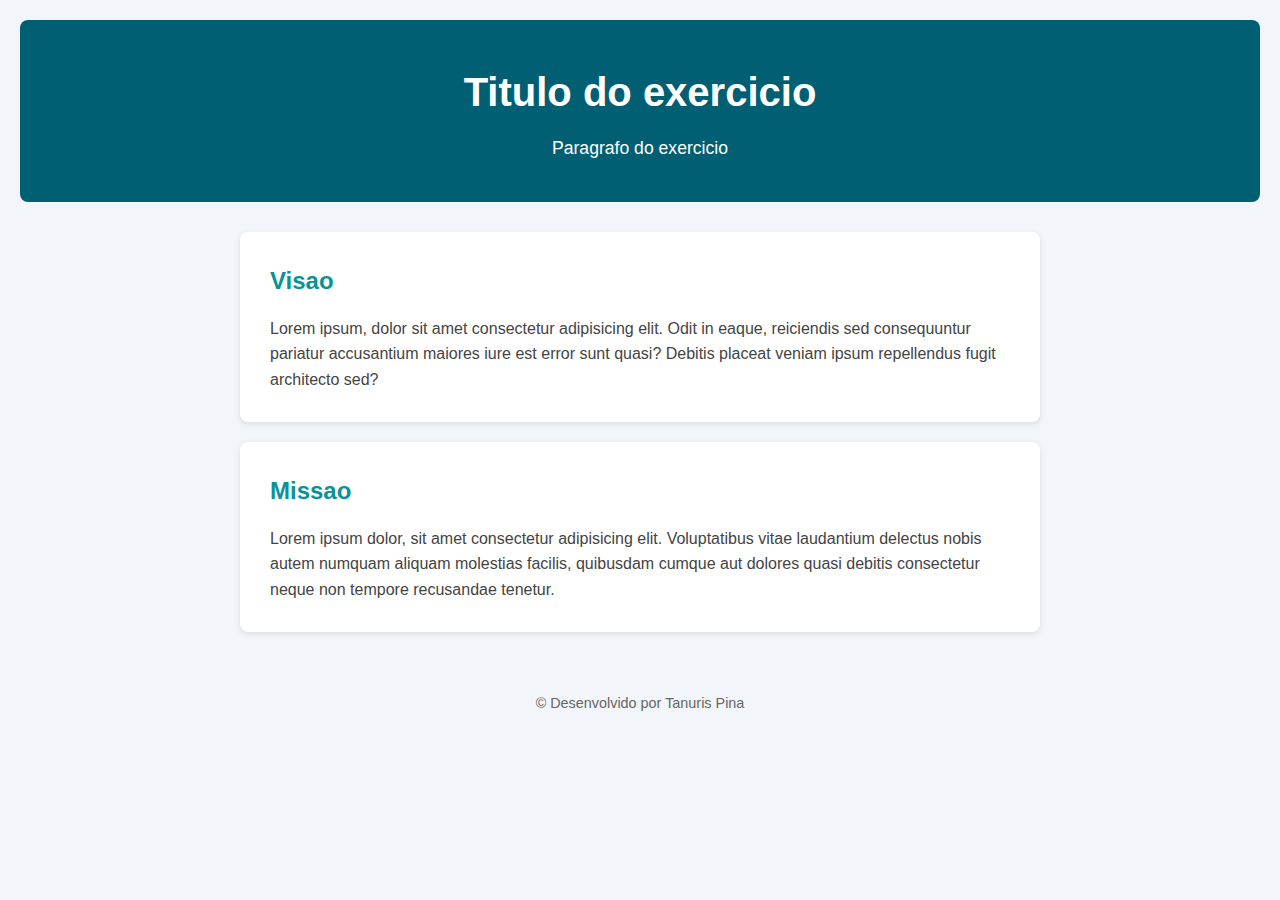
<file: Modulo2/listaexercicios03/ex001/index.html>
<!-- 1. Crie um arquivo chamado index.html e monte nele a seguinte estrutura usando
sempre tags semânticas:
- Um <header> contendo um <h1> (título) e um <p> (parágrafo) introdutório.
- Um <main> dividido em duas subseções:
- Seção “Missão” com <h2> e <p>.
- Seção “Visão” com <h2> e <p>.
- Um <footer> com um <p> de copyright. -->

    <!DOCTYPE html>
    <html lang="pt-br">
    <head>
        <meta charset="UTF-8">
        <meta name="viewport" content="width=device-width, initial-scale=1.0">
        <link rel="stylesheet" href="main.css">
        <title>Desenvolvimento Web Basico - Ex 001.</title>
    </head>
    <body>
        <header>
            <h1>Titulo do exercicio</h1>
            <p>Paragrafo do exercicio</p>
        </header>
        <main>
            <section>
                <h2>Visao</h2>
                    <p>Lorem ipsum, dolor sit amet consectetur adipisicing elit. Odit in eaque, reiciendis sed consequuntur pariatur accusantium maiores iure est error sunt quasi? Debitis placeat veniam ipsum repellendus fugit architecto sed?</p>
            </section>
            <section>
                <h2>Missao</h2>
                <p>Lorem ipsum dolor, sit amet consectetur adipisicing elit. Voluptatibus vitae laudantium delectus nobis autem numquam aliquam molestias facilis, quibusdam cumque aut dolores quasi debitis consectetur neque non tempore recusandae tenetur.</p>
            </section>
        </main>
        <footer>
            <p>&copy; Desenvolvido por Tanuris Pina</p>
        </footer>
        
    </body>
    </html>
</file>
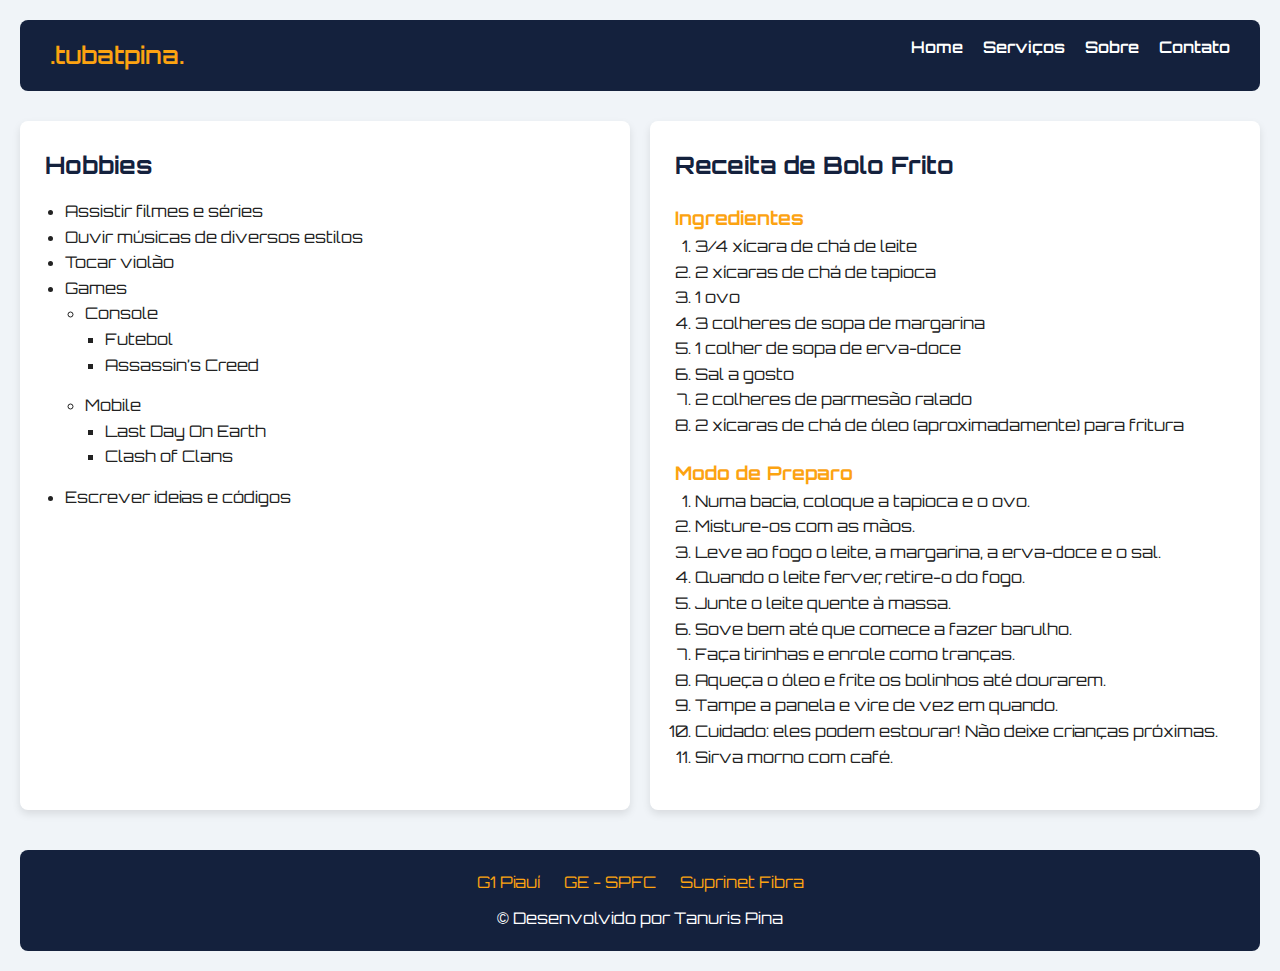
<file: Modulo2/listaexercicios03/ex002/index.html>
<!DOCTYPE html>
<html lang="pt-br">
<head>
  <meta charset="UTF-8" />
  <meta name="viewport" content="width=device-width, initial-scale=1.0" />
  <link rel="stylesheet" href="main.css" />
  <link href="https://fonts.googleapis.com/css2?family=Orbitron:wght@400..900&display=swap" rel="stylesheet">
  <title>Desenvolvimento Web Básico - Ex 002</title>
</head>
<body>

  <nav class="navbar">
    <a href="#" class="logo">.tubatpina.</a>
    <ul>
      <li><a href="#">Home</a></li>
      <li><a href="#">Serviços</a></li>
      <li><a href="#">Sobre</a></li>
      <li><a href="#">Contato</a></li>
    </ul>
  </nav>

  <main>
    <section class="content-left">
      <h2>Hobbies</h2>
      <ul>
        <li>Assistir filmes e séries</li>
        <li>Ouvir músicas de diversos estilos</li>
        <li>Tocar violão</li>
        <li>
          Games
          <ul>
            <li>Console
              <ul>
                <li>Futebol</li>
                <li>Assassin’s Creed</li>
              </ul>
            </li>
            <li>Mobile
              <ul>
                <li>Last Day On Earth</li>
                <li>Clash of Clans</li>
              </ul>
            </li>
          </ul>
        </li>
        <li>Escrever ideias e códigos</li>
      </ul>
    </section>

    <section class="content-right">
      <h2>Receita de Bolo Frito</h2>

      <h3>Ingredientes</h3>
      <ol>
        <li>3/4 xícara de chá de leite</li>
        <li>2 xícaras de chá de tapioca</li>
        <li>1 ovo</li>
        <li>3 colheres de sopa de margarina</li>
        <li>1 colher de sopa de erva-doce</li>
        <li>Sal a gosto</li>
        <li>2 colheres de parmesão ralado</li>
        <li>2 xícaras de chá de óleo (aproximadamente) para fritura</li>
      </ol>

      <h3>Modo de Preparo</h3>
      <ol>
        <li>Numa bacia, coloque a tapioca e o ovo.</li>
        <li>Misture-os com as mãos.</li>
        <li>Leve ao fogo o leite, a margarina, a erva-doce e o sal.</li>
        <li>Quando o leite ferver, retire-o do fogo.</li>
        <li>Junte o leite quente à massa.</li>
        <li>Sove bem até que comece a fazer barulho.</li>
        <li>Faça tirinhas e enrole como tranças.</li>
        <li>Aqueça o óleo e frite os bolinhos até dourarem.</li>
        <li>Tampe a panela e vire de vez em quando.</li>
        <li>Cuidado: eles podem estourar! Não deixe crianças próximas.</li>
        <li>Sirva morno com café.</li>
      </ol>
    </section>
  </main>

  <footer>
    <div class="links">
      <a href="https://g1.globo.com/pi/piaui/" target="_blank">G1 Piauí</a>
      <a href="https://ge.globo.com/futebol/times/sao-paulo/" target="_blank">GE - SPFC</a>
      <a href="https://www.suprinettelecom.com.br/" target="_blank">Suprinet Fibra</a>
    </div>
    <p>&copy; Desenvolvido por Tanuris Pina</p>
  </footer>

</body>
</html>
</file>
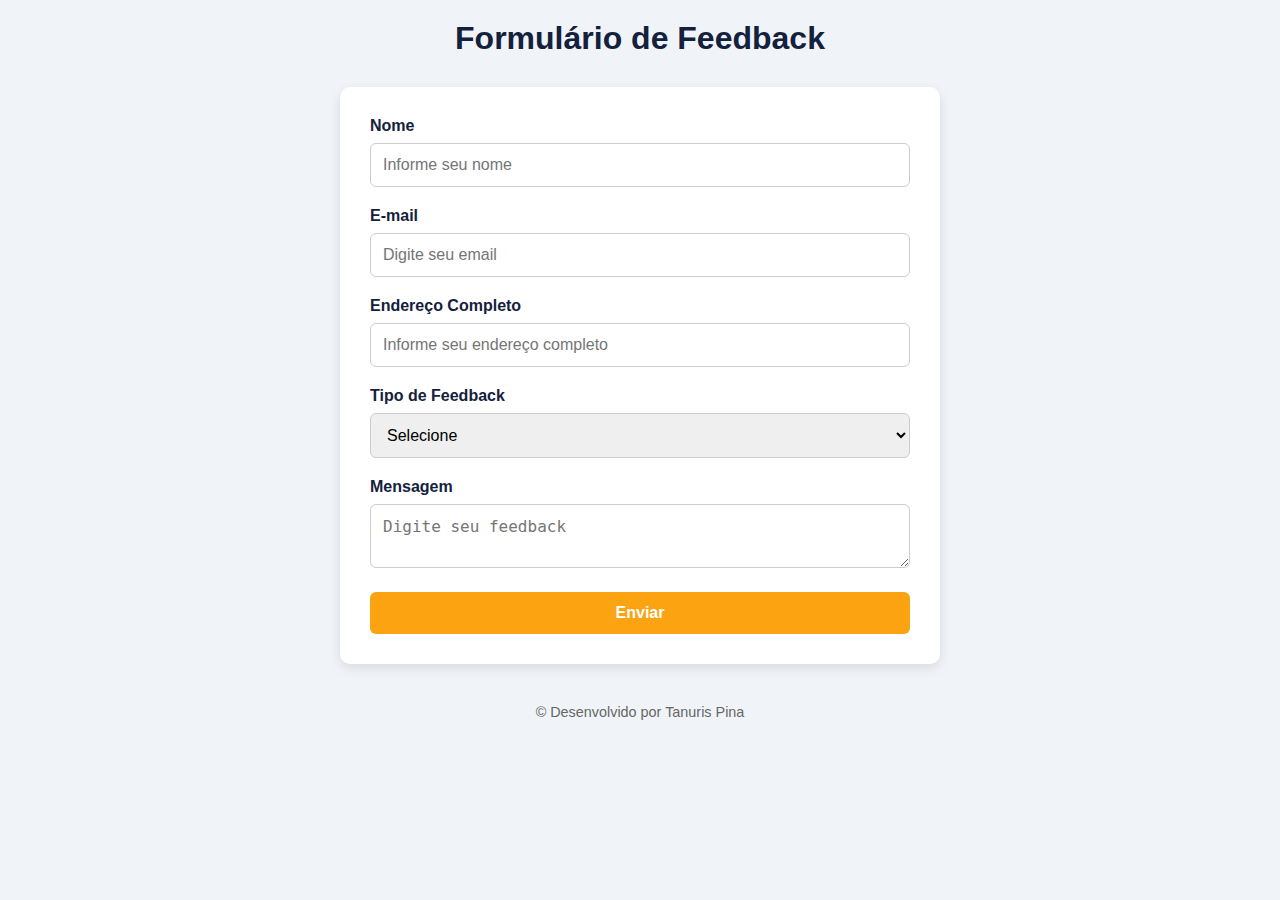
<file: Modulo2/listaexercicios03/ex003/index.html>
<!-- 3. Formulário de Feedback - Em arquivo feedback.html, construa um formulário
que contenha:
- Nome
- E-mail
- Endereço Completo
- Tipo de feedback
- Campo para o Feedback
- Botão de Envio -->

<!DOCTYPE html>
<html lang="pt-br">

<head>
    <meta charset="UTF-8" />
    <meta name="viewport" content="width=device-width, initial-scale=1.0" />
    <link rel="stylesheet" href="main.css" />
    <title>Desenvolvimento Web Basico - Ex 003.</title>
</head>

<body>
    <main>
        <h1>Formulário de Feedback</h1>

        <section class="form">
            <form>
                <label for="nome">Nome</label>
                <input id="nome" type="text" placeholder="Informe seu nome" required />

                <label for="email">E-mail</label>
                <input id="email" type="email" placeholder="Digite seu email" required />

                <label for="endereco">Endereço Completo</label>
                <input id="endereco" type="text" placeholder="Informe seu endereço completo" required />

                <label for="tipo">Tipo de Feedback</label>
                <select id="tipo" required>
                    <option value="">Selecione</option>
                    <option value="elogio">Elogio</option>
                    <option value="sugestao">Sugestão</option>
                    <option value="critica">Crítica</option>
                </select>

                <label for="mensagem">Mensagem</label>
                <textarea id="mensagem" placeholder="Digite seu feedback" required></textarea>

                <button type="submit" class="btn">Enviar</button>
            </form>
        </section>
    </main>

    <footer>
        <p>&copy; Desenvolvido por Tanuris Pina</p>
    </footer>
</body>

</html>
</file>
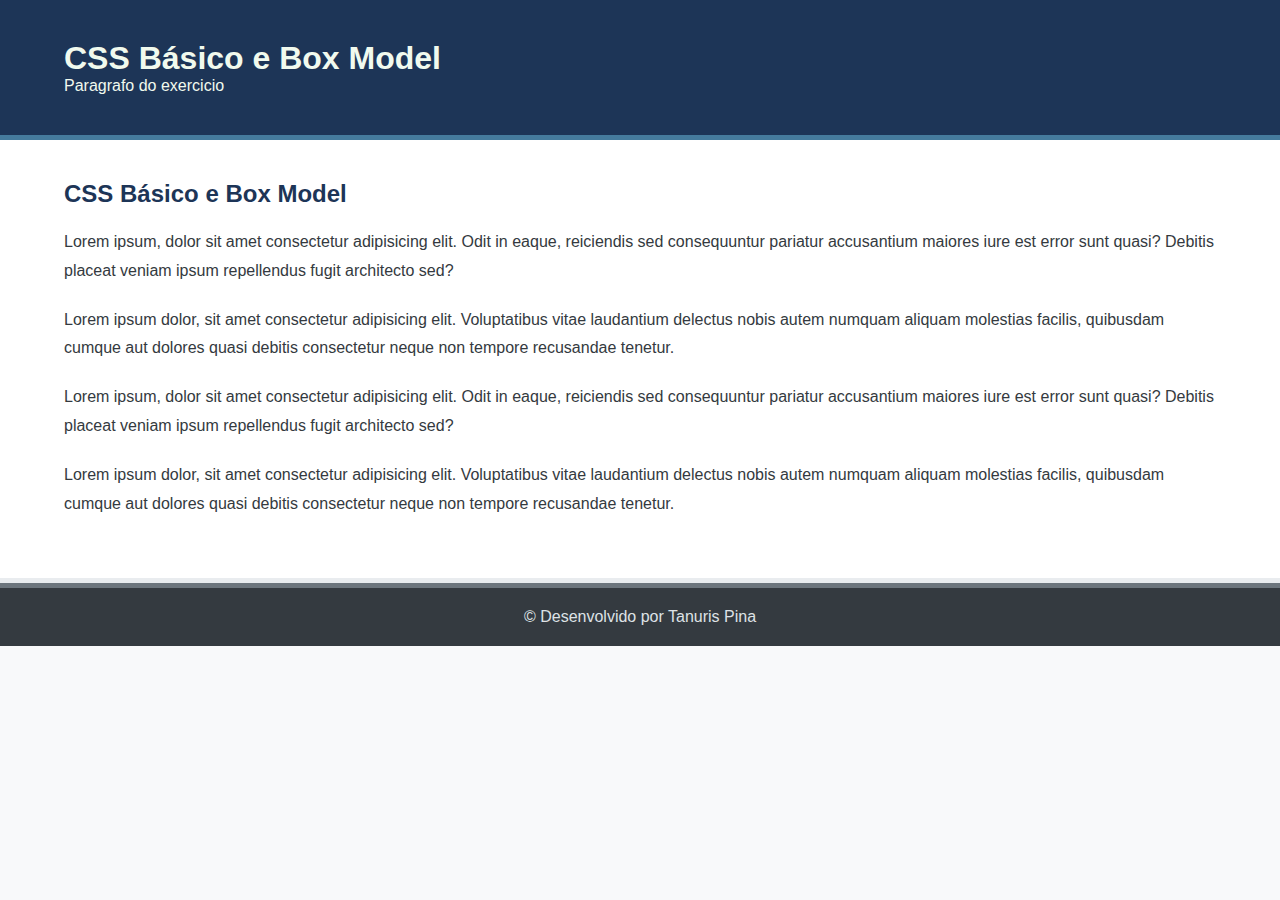
<file: Modulo2/listaexercicios03/ex004/index.html>
<!-- 4. CSS Básico e Box Model - Crie um arquivo styles.css e vincule-o em
index.html:
- Defina cores de fundo (background-color) e de texto (color) para <header>,
<main> e <footer>.
- Para cada uma dessas seções, aplique margin, padding e border de forma a
evidenciar seus contornos. -->

<!DOCTYPE html>
<html lang="pt-br">
  <head>
    <meta charset="UTF-8" />
    <meta name="viewport" content="width=device-width, initial-scale=1.0" />
    <link rel="stylesheet" href="main.css" />
    <title>Desenvolvimento Web Basico - Ex 004.</title>
  </head>

  <body>
    <header>
      <h1>CSS Básico e Box Model</h1>
      <p>Paragrafo do exercicio</p>
    </header>
    <main>
      <h2>CSS Básico e Box Model</h2>
      <p>
        Lorem ipsum, dolor sit amet consectetur adipisicing elit. Odit in eaque,
        reiciendis sed consequuntur pariatur accusantium maiores iure est error
        sunt quasi? Debitis placeat veniam ipsum repellendus fugit architecto
        sed?
      </p>
      <p>
        Lorem ipsum dolor, sit amet consectetur adipisicing elit. Voluptatibus
        vitae laudantium delectus nobis autem numquam aliquam molestias facilis,
        quibusdam cumque aut dolores quasi debitis consectetur neque non tempore
        recusandae tenetur.
      </p>
      <p>
        Lorem ipsum, dolor sit amet consectetur adipisicing elit. Odit in eaque,
        reiciendis sed consequuntur pariatur accusantium maiores iure est error
        sunt quasi? Debitis placeat veniam ipsum repellendus fugit architecto
        sed?
      </p>
      <p>
        Lorem ipsum dolor, sit amet consectetur adipisicing elit. Voluptatibus
        vitae laudantium delectus nobis autem numquam aliquam molestias facilis,
        quibusdam cumque aut dolores quasi debitis consectetur neque non tempore
        recusandae tenetur.
      </p>
    </main>
    <footer>
      <p>&copy; Desenvolvido por Tanuris Pina</p>
    </footer>
  </body>
</html>
</file>
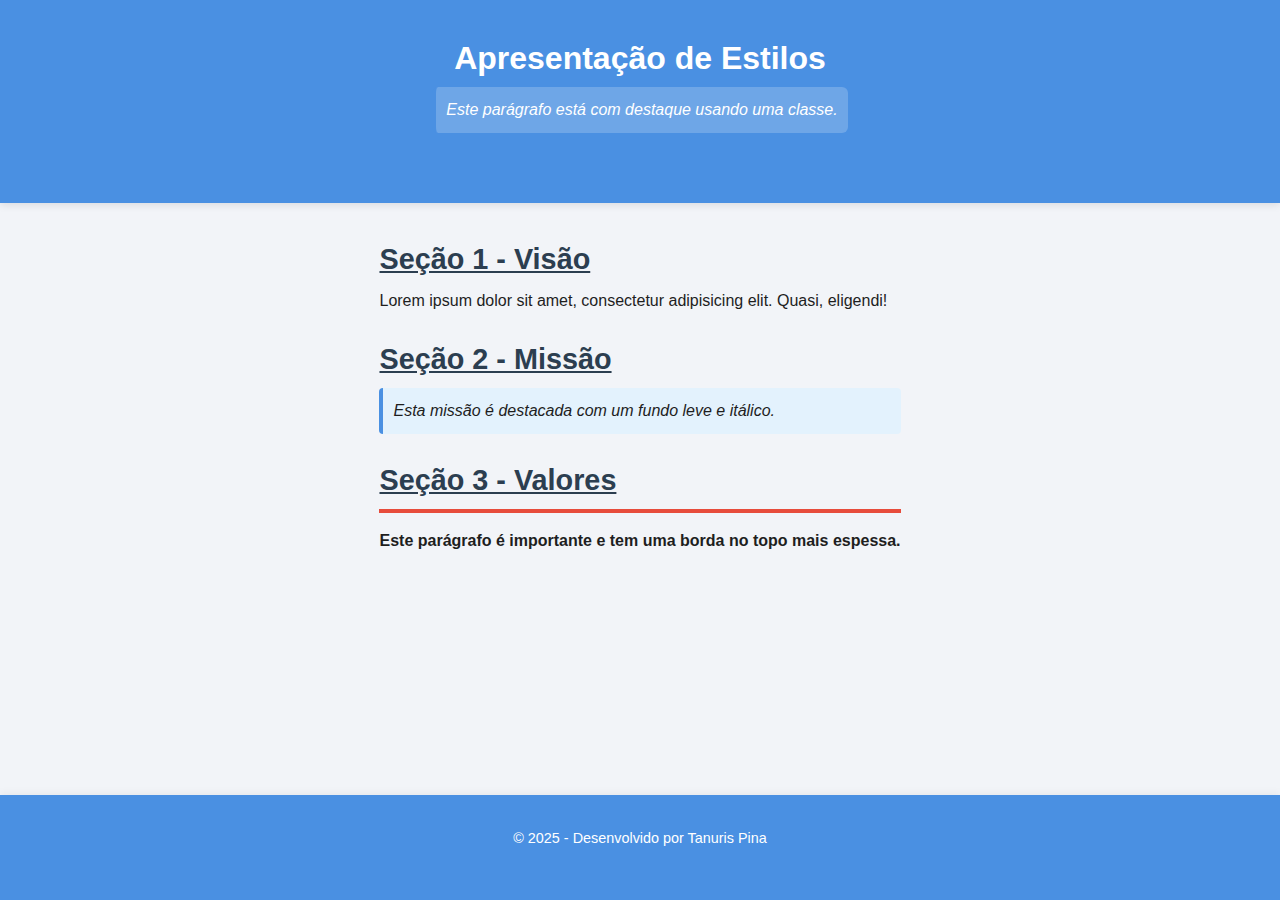
<file: Modulo2/listaexercicios03/ex005/index.html>
<!DOCTYPE html>
<html lang="pt-br">
<head>
  <meta charset="UTF-8" />
  <meta name="viewport" content="width=device-width, initial-scale=1.0"/>
  <title>Seletores e Propriedades</title>
  <link rel="stylesheet" href="main.css" />
</head>
<body>
  <header>
    <h1>Apresentação de Estilos</h1>
    <p class="destaque">Este parágrafo está com destaque usando uma classe.</p>
  </header>

  <main>
    <section>
      <h2>Seção 1 - Visão</h2>
      <p>Lorem ipsum dolor sit amet, consectetur adipisicing elit. Quasi, eligendi!</p>
    </section>

    <section>
      <h2>Seção 2 - Missão</h2>
      <p class="destaque">Esta missão é destacada com um fundo leve e itálico.</p>
    </section>

    <section>
      <h2>Seção 3 - Valores</h2>
      <p id="importante">Este parágrafo é importante e tem uma borda no topo mais espessa.</p>
    </section>
  </main>

  <footer>
    <p>&copy; 2025 - Desenvolvido por Tanuris Pina</p>
  </footer>
</body>
</html>
</file>
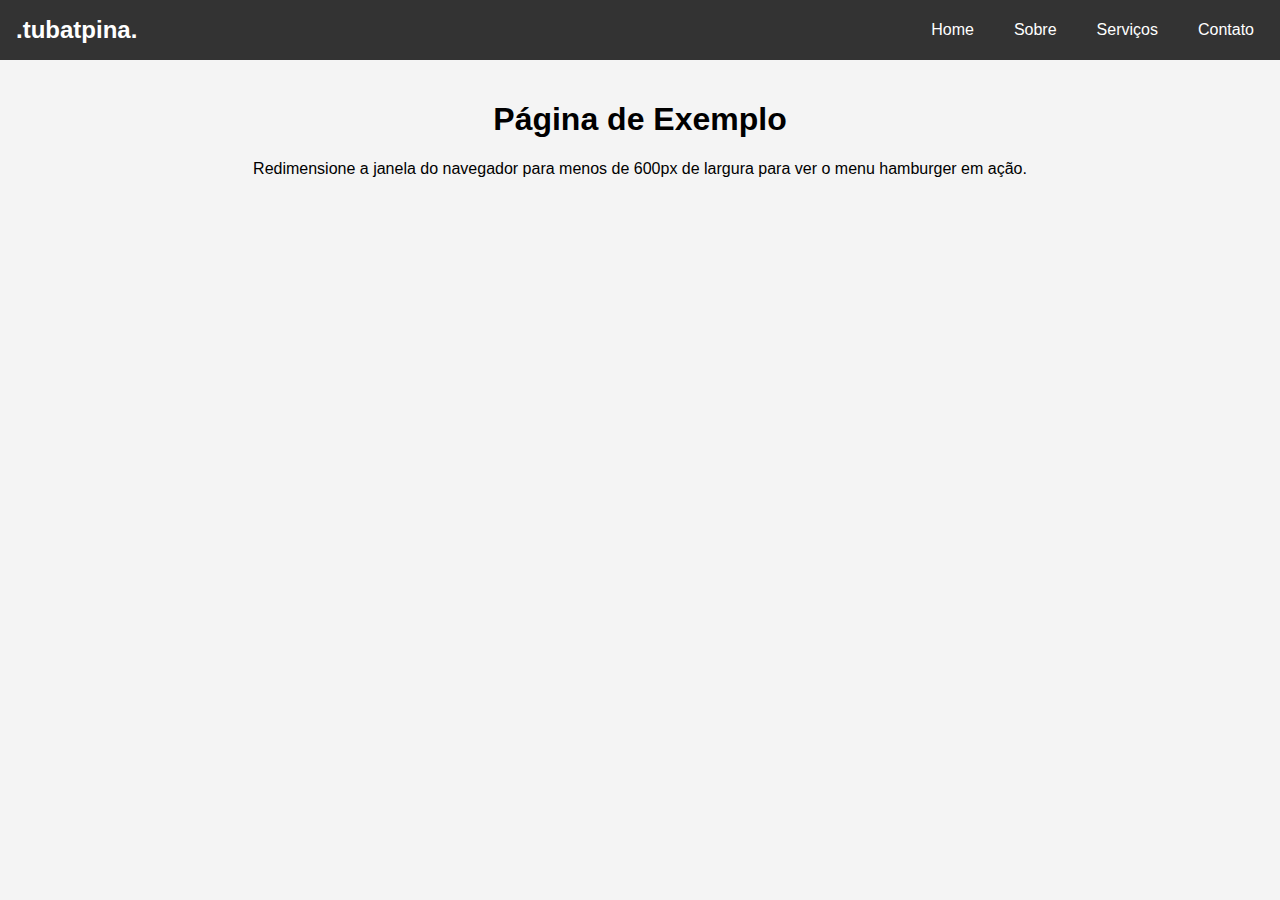
<file: Modulo2/listaexercicios03/ex007/index.html>
<!-- 7. Menu Hamburger - implemente um menu “hamburger” que:
- Apareça apenas em telas com largura ≤ 600 px.
- Oculte a navegação padrão e abra/feche o menu ao ser clicado. -->

   <!DOCTYPE html>
<html lang="pt-BR">
<head>
  <meta charset="UTF-8" />
  <meta name="viewport" content="width=device-width, initial-scale=1.0" />
  <title>Menu Hamburger</title>
  <link rel="stylesheet" href="main.css">

</head>
<body>
  <header>
    <nav class="navbar">
      <div class="logo">.tubatpina.</div>
      
      <ul class="nav-links">
        <li><a href="#home">Home</a></li>
        <li><a href="#sobre">Sobre</a></li>
        <li><a href="#servicos">Serviços</a></li>
        <li><a href="#contato">Contato</a></li>
      </ul>

      <button class="hamburger-menu" aria-label="Abrir menu">
        <span class="bar"></span>
        <span class="bar"></span>
        <span class="bar"></span>
      </button>
    </nav>
  </header>

  <main class="main-content">
      <h1>Página de Exemplo</h1>
      <p>Redimensione a janela do navegador para menos de 600px de largura para ver o menu hamburger em ação.</p>
  </main>

  <script>
  
    const hamburgerButton = document.querySelector('.hamburger-menu');
    const navLinks = document.querySelector('.nav-links');

    hamburgerButton.addEventListener('click', () => {

      navLinks.classList.toggle('active');
    });
  </script>
</body>
</html>
</file>
<file: Modulo2/listaexercicios03/ex002/main.css>
* {
  margin: 0;
  padding: 0;
  box-sizing: border-box;
}


body {
  font-family: 'Orbitron', sans-serif;
  background-color: #f0f4f8;
  color: #222;
  padding: 20px;
  line-height: 1.6;
}


.navbar {
  background-color: #14213d;
  padding: 15px 30px;
  display: flex;
  justify-content: space-between;
  align-items: center;
  border-radius: 8px;
  margin-bottom: 30px;
}

.navbar .logo {
  font-size: 1.5rem;
  color: #fca311;
  text-decoration: none;
}

.navbar ul {
  list-style: none;
  display: flex;
  gap: 20px;
}

.navbar a {
  color: #ffffff;
  text-decoration: none;
  font-weight: 600;
}

.navbar a:hover {
  color: #fca311;
}


main {
  display: flex;
  flex-wrap: wrap;
  gap: 20px;
  justify-content: space-between;
}

section {
  flex: 1 1 45%;
  background-color: #ffffff;
  padding: 25px;
  border-radius: 8px;
  box-shadow: 0 4px 8px rgba(0, 0, 0, 0.1);
}

h2 {
  margin-bottom: 15px;
  color: #14213d;
}

h3 {
  margin-top: 20px;
  color: #fca311;
}


ul, ol {
  margin-left: 20px;
  margin-bottom: 15px;
}

ul ul, ol ol {
  margin-left: 20px;
}


footer {
  margin-top: 40px;
  padding: 20px;
  text-align: center;
  background-color: #14213d;
  border-radius: 8px;
  color: #ffffff;
}

footer .links {
  margin-bottom: 10px;
}

footer a {
  color: #fca311;
  margin: 0 10px;
  text-decoration: none;
}

footer a:hover {
  text-decoration: underline;
}


@media (max-width: 768px) {
  main {
    flex-direction: column;
  }

  section {
    flex: 1 1 100%;
  }
}
</file>
<file: Modulo2/listaexercicios03/ex003/main.css>
* {
  margin: 0;
  padding: 0;
  box-sizing: border-box;
}


body {
  font-family: 'Segoe UI', Tahoma, Geneva, Verdana, sans-serif;
  background-color: #f0f4f8;
  color: #333;
  padding: 20px;
}


main h1 {
  text-align: center;
  margin-bottom: 30px;
  font-size: 2rem;
  color: #14213d;
}


section.form {
  max-width: 600px;
  background-color: #fff;
  margin: 0 auto;
  padding: 30px;
  border-radius: 10px;
  box-shadow: 0 4px 12px rgba(0, 0, 0, 0.1);
}


form label {
  display: block;
  margin-bottom: 8px;
  font-weight: bold;
  color: #14213d;
}


form input,
form select,
form textarea {
  width: 100%;
  padding: 12px;
  margin-bottom: 20px;
  border: 1px solid #ccc;
  border-radius: 6px;
  font-size: 1rem;
  transition: border-color 0.3s;
}

form input:focus,
form select:focus,
form textarea:focus {
  border-color: #fca311;
  outline: none;
}

.btn {
  width: 100%;
  padding: 12px;
  background-color: #fca311;
  border: none;
  color: #fff;
  font-size: 1rem;
  font-weight: bold;
  border-radius: 6px;
  cursor: pointer;
  transition: background-color 0.3s;
}

.btn:hover {
  background-color: #d98306;
}

/* Footer */
footer {
  margin-top: 40px;
  text-align: center;
  color: #666;
  font-size: 0.9rem;
}
</file>
<file: Modulo2/listaexercicios03/ex004/main.css>
* {
  margin: 0;
  padding: 0;
  box-sizing: border-box;
}


body {
  font-family: 'Segoe UI', Tahoma, Geneva, Verdana, sans-serif;
  background-color: #f8f9fa;
  color: #212529;
  width: 100%;
}


header {
  width: 100%;
  background-color: #1d3557; /* azul escuro */
  color: #f1faee;
  padding: 40px 5%;
  border-bottom: 5px solid #457b9d;
}


main {
  width: 100%;
  background-color: #ffffff;
  padding: 40px 5%;
  border-bottom: 5px solid #e9ecef;
}


main h2 {
  margin-bottom: 20px;
  color: #1d3557;
}

main p {
  margin-bottom: 20px;
  line-height: 1.8;
  color: #343a40;
}
footer {
  width: 100%;
  background-color: #343a40; 
  color: #dee2e6;
  text-align: center;
  padding: 20px 5%;
  border-top: 5px solid #6c757d;
}
</file>
<file: Modulo2/listaexercicios03/ex005/main.css>
* {
  margin: 0;
  padding: 0;
  box-sizing: border-box;
}


body {
  font-family: 'Segoe UI', Tahoma, Geneva, Verdana, sans-serif;
  background-color: #f2f4f8;
  color: #1e1e1e;
  width: 100%;
  min-height: 100vh;
  display: flex;
  flex-direction: column;
}


header {
  background-color: #4a90e2;
  color: #fff;
  padding: 40px 20px;
  text-align: center;
  box-shadow: 0 2px 8px rgba(0, 0, 0, 0.1);
}

header .destaque {
  background-color: rgba(255, 255, 255, 0.2);
  padding: 10px;
  border-radius: 6px;
  font-style: italic;
  display: inline-block;
  margin-top: 10px;
}


main {
  flex: 1;
  padding: 40px 20px;
  max-width: 900px;
  margin: auto;
}


h2 {
  font-size: 1.8rem;
  text-decoration: underline;
  color: #2c3e50;
  margin-bottom: 10px;
}


p {
  margin: 12px 0 30px;
  line-height: 1.6;
}


.destaque {
  background-color: #e3f2fd;
  font-style: italic;
  padding: 10px;
  border-left: 4px solid #4a90e2;
  border-radius: 4px;
}


#importante {
  border-top: 4px solid #e74c3c;
  padding-top: 15px;
  font-weight: bold;
}


footer {
  background-color: #4a90e2;
  color: white;
  text-align: center;
  padding: 20px;
  font-size: 0.9rem;
  box-shadow: 0 -2px 8px rgba(0, 0, 0, 0.05);
}
</file>
<file: Modulo2/listaexercicios03/ex007/main.css>
body {
      font-family: Arial, sans-serif;
      margin: 0;
      background-color: #f4f4f4;
    }

   
    .navbar {
      display: flex;
      justify-content: space-between; 
      align-items: center;
      background-color: #333;
      padding: 1rem;
      color: white;
    }

    .logo {
      font-size: 1.5rem;
      font-weight: bold;
    }

  
    .nav-links {
      list-style: none;
      display: flex;
      margin: 0;
      padding: 0;
    }

    .nav-links li {
      margin-left: 20px;
    }

    .nav-links a {
      color: white;
      text-decoration: none;
      font-size: 1rem;
      padding: 5px 10px;
      border-radius: 4px;
      transition: background-color 0.3s;
    }

    .nav-links a:hover {
      background-color: #575757;
    }

   
    .hamburger-menu {
      display: none;
      cursor: pointer;
      background: none;
      border: none;
      padding: 0;
    }

    .hamburger-menu .bar {
      display: block;
      width: 25px;
      height: 3px;
      margin: 5px auto;
      background-color: white;
      transition: all 0.3s ease-in-out;
    }
    
    .main-content {
        padding: 20px;
        text-align: center;
    }

    @media (max-width: 600px) {
      
      .nav-links {
        display: none; 
        flex-direction: column;
        width: 100%;
        position: absolute;
        top: 60px; 
        left: 0;
        background-color: #333;
        text-align: center;
      }
      
      .nav-links.active {
        display: flex; 
      }

      .nav-links li {
        margin: 15px 0;
      }

      .hamburger-menu {
        display: block;
      }
    }
</file>
<file: Modulo2/listaexercicios03/ex001/main.css>
/* ===== RESET BÁSICO ===== */
* {
  margin: 0;
  padding: 0;
  box-sizing: border-box;
}

/* ===== CONFIGURAÇÃO GLOBAL ===== */
body {
  font-family: 'Segoe UI', Tahoma, Geneva, Verdana, sans-serif;
  background-color: #f2f5f9;
  color: #333;
  line-height: 1.6;
  padding: 20px;
}

/* ===== HEADER ===== */
header {
  background-color: #005f73;
  color: #fff;
  padding: 40px 20px;
  text-align: center;
  border-radius: 8px;
  margin-bottom: 30px;
}

header h1 {
  font-size: 2.5rem;
  margin-bottom: 10px;
}

header p {
  font-size: 1.1rem;
}

/* ===== MAIN ===== */
main {
  max-width: 800px;
  margin: 0 auto;
}

/* ===== SEÇÕES ===== */
section {
  background-color: #ffffff;
  padding: 30px;
  border-radius: 8px;
  margin-bottom: 20px;
  box-shadow: 0 2px 6px rgba(0, 0, 0, 0.1);
}

section h2 {
  color: #0a9396;
  margin-bottom: 15px;
}

section p {
  font-size: 1rem;
  color: #444;
}

/* ===== FOOTER ===== */
footer {
  text-align: center;
  padding: 20px;
  margin-top: 40px;
  color: #666;
  font-size: 0.9rem;
}

/* ===== RESPONSIVO (opcional) ===== */
@media (max-width: 600px) {
  header h1 {
    font-size: 2rem;
  }

  section {
    padding: 20px;
  }
}
</file>
